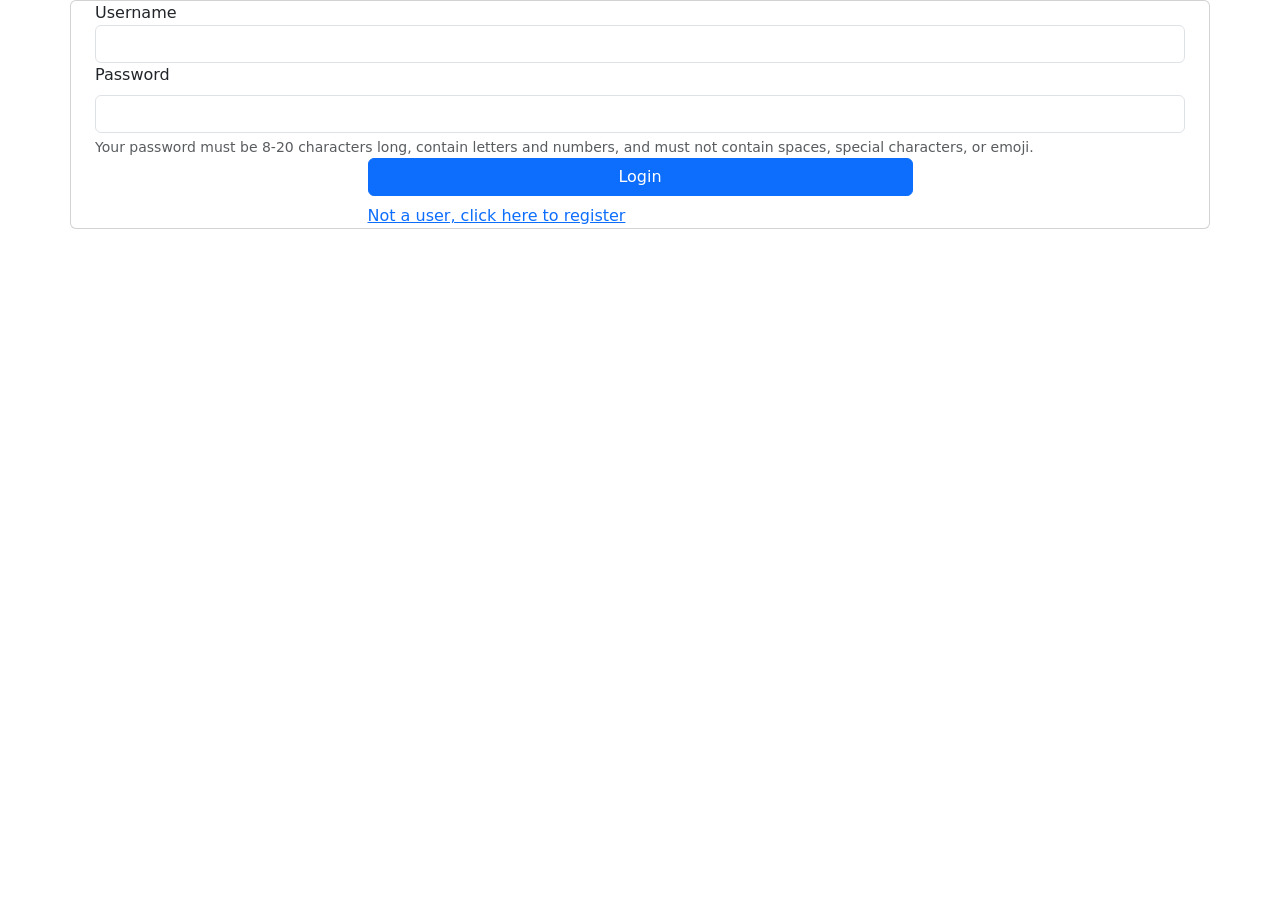
<file: index.html>
<!doctype html>
<html lang="en">
  <head>
    <meta charset="utf-8">
    <meta name="viewport" content="width=device-width, initial-scale=1">
    <title>Bootstrap demo</title>
    <link href="https://cdn.jsdelivr.net/npm/bootstrap@5.3.0/dist/css/bootstrap.min.css" rel="stylesheet" integrity="sha384-9ndCyUaIbzAi2FUVXJi0CjmCapSmO7SnpJef0486qhLnuZ2cdeRhO02iuK6FUUVM" crossorigin="anonymous">
  </head>
  <body>
    
    <div class="card container">
        <div class="container-fluid">
          <label for = "Username" class="Username", name = "username">Username</label>
          <input type= "text" id="Username" class="form-control">
        </div>
      
        <div class = "container-fluid mx-auto">
      
        <label for ="inputPassword4" class = "form-label", name = "password">Password</label>
        <input type="password" id="inputPassword4" class="form-control" aria-labelledby="passwordHelpBlock">
        <div id="passwordHelpBlock" class="form-text">
        Your password must be 8-20 characters long, contain letters and numbers, and must not contain spaces, special characters, or emoji.
      </div>
      
        <div class="d-grid gap-2 col-6 mx-auto ">
          <button class="btn btn-primary" type="submit">Login</button>
      
        <div class="justify-left">
        <a href="signup.html">Not a user, click here to register</a>
        </div>
        </div>
        </div>
      
    <script src="https://cdn.jsdelivr.net/npm/bootstrap@5.3.0/dist/js/bootstrap.bundle.min.js" integrity="sha384-geWF76RCwLtnZ8qwWowPQNguL3RmwHVBC9FhGdlKrxdiJJigb/j/68SIy3Te4Bkz" crossorigin="anonymous"></script>
  </body>
</html>
</file>
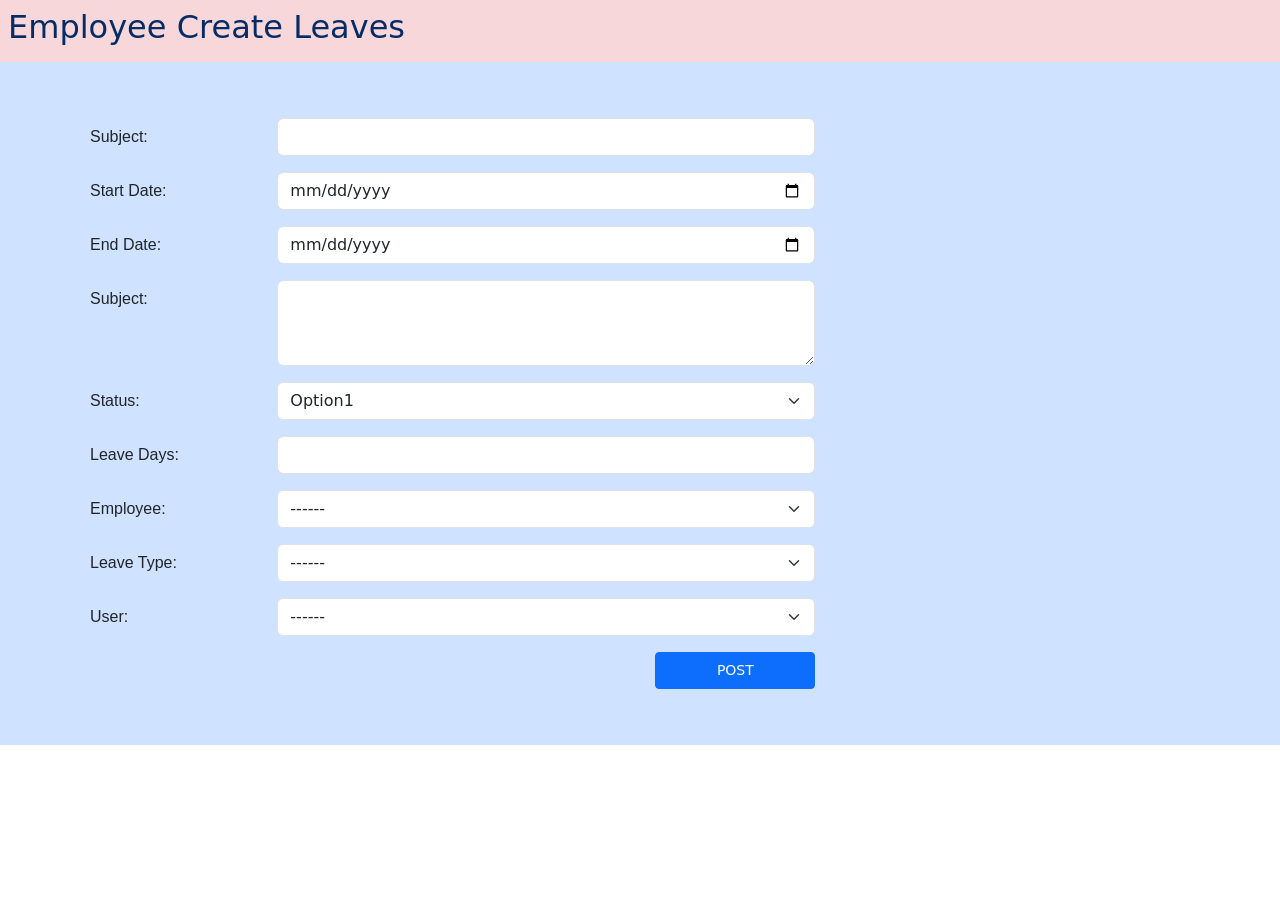
<file: createleaves.html>
<!DOCTYPE html>
<html lang="en">

<head>
    <meta charset="utf-8">
    <meta name="viewport" content="width=device-width, initial-scale=1">
    <title>Employee Leave</title>
    <link href="https://cdn.jsdelivr.net/npm/bootstrap@5.3.0/dist/css/bootstrap.min.css" rel="stylesheet"
        integrity="sha384-9ndCyUaIbzAi2FUVXJi0CjmCapSmO7SnpJef0486qhLnuZ2cdeRhO02iuK6FUUVM" crossorigin="anonymous">
    <style>
        .font {
            font-family: 'Segoe UI', Tahoma, Geneva, Verdana, sans-serif;
            font-weight: 530;
        }

        button {
            height: 2.3rem;
            width: 10rem;
            /* margin-left: 50%; */
        }

        .backg {
            background: 100%;
        }

        .height {

            height: 100%;
        }
    </style>

</head>

<body>
    <script src="https://cdn.jsdelivr.net/npm/bootstrap@5.3.0/dist/js/bootstrap.bundle.min.js"
        integrity="sha384-geWF76RCwLtnZ8qwWowPQNguL3RmwHVBC9FhGdlKrxdiJJigb/j/68SIy3Te4Bkz"
        crossorigin="anonymous"></script>
</body>
<div class="p-2 text-primary-emphasis bg-danger-subtle border-danger-subtle w-auto ">
    <h2>Employee Create Leaves</h2>
</div>
<div class=" bg-primary-subtle border-primary-subtle vh-200 ">

    <div class="container py-5 h-100">
        <div class="p-2 row  ">
            <div class="col-md-2">
                <label class="col-form-label font">Subject: </label>
            </div>
            <div class="col-md-6">
                <input type="text" id="name" class=" form-control" required>
            </div>

        </div>

        <div class="p-2 row">
            <div class="col-md-2">
                <label class="col-form-label font ">Start Date: </label>
            </div>
            <div class="col-md-6">
                <input type="date" class="form-control">
            </div>
        </div>

        <div class="p-2 row">
            <div class="col-md-2">
                <label class="col-form-label font ">End Date: </label>
            </div>
            <div class="col-md-6">
                <input type="date" class="form-control">
            </div>
        </div>

        <div class="p-2 row  ">
            <div class="col-md-2">
                <label class="col-form-label font">Subject: </label>
            </div>
            <div class="col-md-6">
                <textarea class="form-control" id="textarea" rows="3"></textarea>
            </div>

        </div>

        <div class="p-2 row  ">
            <label class="col-md-2 col-form-label font">Status: </label>
            <div class="col-md-6">
                <select id="select" name="select" class="form-select" required>
                    <option value="Option1">Option1</option>
                    <option value="Option2">Option2</option>
                    <option value="Option3">Option3</option>
                </select>
            </div>
        </div>

        <div class="p-2 row  ">
            <div class="col-md-2">
                <label class="col-form-label font">Leave Days: </label>
            </div>
            <div class="col-md-6">
                <input type="text" id="name" class=" form-control" required>
            </div>

        </div>

        <div class="p-2 row  ">
            <label class="col-md-2 col-form-label font">Employee: </label>
            <div class="col-md-6">
                <select id="select" name="select" class="form-select" required>
                    <option value="------">------</option>
                    <option value="Option1">Option1</option>
                    <option value="Option2">Option2</option>
                    <option value="Option3">Option3</option>
                </select>
            </div>
        </div>

        <div class="p-2 row  ">
            <label class="col-md-2 col-form-label font">Leave Type: </label>
            <div class="col-md-6">
                <select id="select" name="select" class="form-select" required>
                    <option value="------">------</option>
                    <option value="Option1">Option1</option>
                    <option value="Option2">Option2</option>
                    <option value="Option3">Option3</option>
                </select>
            </div>
        </div>

        <div class="p-2 row  ">
            <label class="col-md-2 col-form-label font">User: </label>
            <div class="col-md-6">
                <select id="select" name="select" class="form-select" required>
                    <option value="------">------</option>
                    <option value="Option1">Option1</option>
                    <option value="Option2">Option2</option>
                    <option value="Option3">Option3</option>
                </select>
            </div>
        </div>
        <div class="p-2 row ">
            <div class="col-md-8 text-end">
            <button type="submit" class="btn btn-primary btn-sm">POST</button>
        </div>
        </div>
    </div>

</html>
</file>
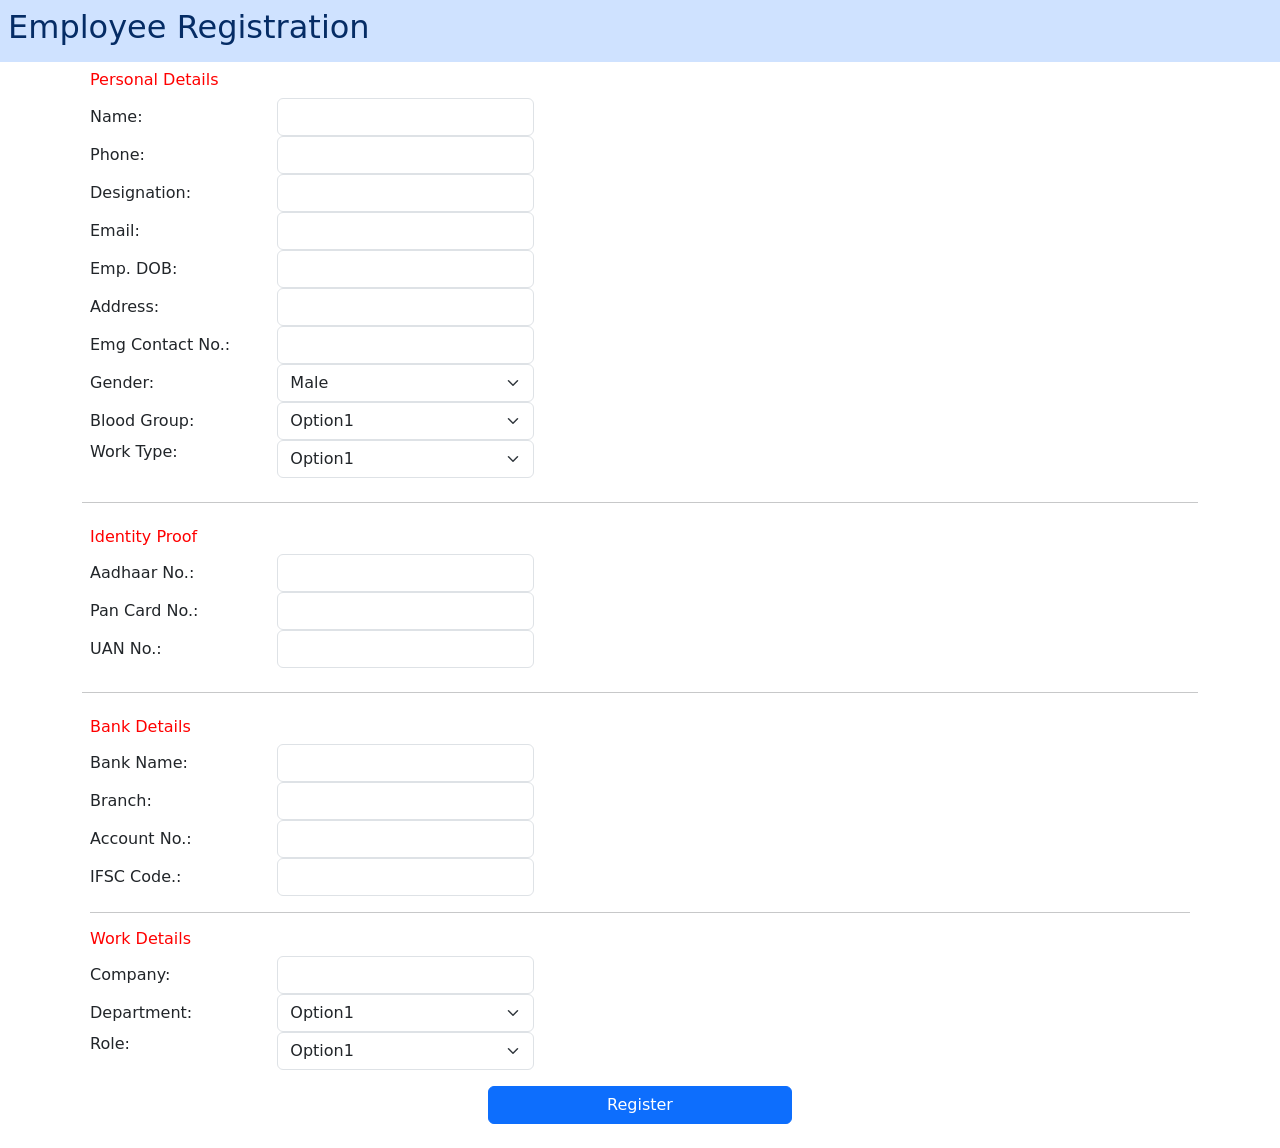
<file: employee.html>
<html>
<!doctype html>
<html lang="en">

<head>
  <meta charset="utf-8">
  <meta name="viewport" content="width=device-width, initial-scale=1">
  <title>Employee Registration</title>
  <link href="https://cdn.jsdelivr.net/npm/bootstrap@5.3.0/dist/css/bootstrap.min.css" rel="stylesheet"
    integrity="sha384-9ndCyUaIbzAi2FUVXJi0CjmCapSmO7SnpJef0486qhLnuZ2cdeRhO02iuK6FUUVM" crossorigin="anonymous">
  <style>
    .sub-heading {
      color: red;
    }
  </style>
</head>

<body>
  <script src="https://cdn.jsdelivr.net/npm/bootstrap@5.3.0/dist/js/bootstrap.bundle.min.js"
    integrity="sha384-geWF76RCwLtnZ8qwWowPQNguL3RmwHVBC9FhGdlKrxdiJJigb/j/68SIy3Te4Bkz"
    crossorigin="anonymous"></script>
</body>

</html>
<form name="tForm" role="form" data-ng-init="resp()">

  <head>
    <div class="p-2 text-primary-emphasis bg-primary-subtle border-primary-subtle w-auto ">
      <h2>Employee Registration</h2>
    </div>
    <div class="container">
      <div class="p-2">

        <h6 class="sub-heading">Personal Details</h6>
        <div>
          <div class="row  ">
            <div class="col-md-2">
              <label class="col-form-label">Name: </label>
            </div>
            <div class="col-md-3">
              <input type="text" id="name" class=" form-control" required>
            </div>

          </div>
        </div>
        <div>
          <div class="row ">
            <div class="col-md-2">
              <label class="col-form-label">Phone: </label>
            </div>
            <div class="col-md-3">
              <input type="number" id="" class="col-md-6 form-control" required>
            </div>
          </div>
        </div>
        <div class="row  ">
          <label class="col-md-2 col-form-label">Designation:</label>
          <div class="col-md-3">
            <input type="text" class=" form-control" id="" name="" required>
          </div>
        </div>
        <div>
          <div class="row  ">
            <label class="col-md-2 col-form-label">Email:</label>
            <div class="col-md-3">
              <input type="text" class="form-control" id="" name="" required>
            </div>
          </div>
        </div>
        <div>
          <div class="row  ">
            <label class="col-md-2 col-form-label">Emp. DOB:</label>
            <div class="col-md-3">
              <input type="text" class="form-control" id="" name="" required>
            </div>
          </div>
        </div>


        <div class="row  ">
          <label class="col-md-2 col-form-label">Address:</label>
          <div class="col-md-3">
            <input type="text" class="form-control" id="" name="" required>

          </div>
        </div>



        <div>
          <div class="row  ">
            <label class="col-md-2 col-form-label">Emg Contact No.:</label>
            <div class="col-md-3">
              <input type="number" class="form-control" id="" name="" required>
            </div>
          </div>
        </div>

        <div>
          <div class="row ">
            <label class="col-md-2 col-form-label">Gender: </label>
            <div class="col-md-3">
              <select id="country" name="country" class="form-select" required>
                <option value="Male">Male</option>
                <option value="Female">Female</option>
                <option value="Transgender">Transgender</option>
              </select>
            </div>

          </div>


          <div class="row  ">
            <label class="col-md-2 col-form-label">Blood Group: </label>
            <div class="col-md-3">
              <select id="select" name="select" class="form-select" required>
                <option value="Option1">Option1</option>
                <option value="Option2">Option2</option>
                <option value="Option3">Option3</option>
              </select>
            </div>
          </div>


          <div class=" row  ">
            <label class="col-md-2">Work Type: </label>
            <div class="col-md-3">
              <select id="select" , name="select" class="form-select" required>
                <option value="Option1">Option1</option>
                <option value="Option2">Option2</option>
                <option value="Option3">Option3</option>
              </select>
            </div>
          </div>


        </div>

      </div>


      <hr>

      <div class="p-2">

        <h6 class="sub-heading">Identity Proof</h6>

        <div>

          <div class="row  ">
            <label class="col-md-2 col-form-label">Aadhaar No.:</label>
            <div class="col-md-3">
              <input type="number" class="form-control" id="" name="" required>

            </div>
          </div>

        </div>


        <div>


          <div class="row  ">
            <label class="col-md-2 col-form-label">Pan Card No.:</label>
            <div class="col-md-3">
              <input type="number" class="form-control" id="" name="" required>

            </div>
          </div>


        </div>


        <div>
          <div>

            <div class="row  ">
              <label class="col-md-2 col-form-label">UAN No.:</label>
              <div class="col-md-3">
                <input type="number" class="form-control" id="" name="" required>

              </div>
            </div>

          </div>
        </div>
      </div>
      <hr>
      <div class="p-2">

        <h6 class="sub-heading">Bank Details</h6>

        <div>

          <div class="row  ">
            <label class="col-md-2 col-form-label">Bank Name:</label>
            <div class="col-md-3">
              <input type="text" class="form-control" id="" name="" required>
            </div>
          </div>

        </div>

        <div>

          <div class="row  ">
            <label class="col-md-2 col-form-label">Branch: </label>
            <div class="col-md-3">
              <input type="text" class="form-control" id="" name="" required>
            </div>
          </div>

        </div>

        <div>

          <div class="row  ">
            <label class="col-md-2 col-form-label">Account No.:</label>
            <div class="col-md-3">
              <input type="number" class="form-control" id="" name="" required>

            </div>
          </div>

        </div>

        <div>

          <div class="row  ">
            <label class="col-md-2 col-form-label">IFSC
              Code.:</label>
            <div class="col-md-3">
              <input type="number" class="form-control" id="" name="" required>

            </div>
          </div>

        </div>
        <hr>
        <h6 class="sub-heading">Work Details</h6>



        <div class="row  ">
          <label class="col-md-2 col-form-label">Company:</label>
          <div class="col-md-3">
            <input type="text" class="form-control" id="" name="" required>
          </div>
        </div>




        <div class="row">
          <label class="col-md-2 col-form-label">Department: </label>
          <div class="col-md-3">
            <select id="select" class="form-select" name="select">
              <option value="Option1">Option1</option>
              <option value="Option2">Option2</option>
              <option value="Option3">Option3</option>
            </select>
          </div>

        </div>

        <div class=" row   ">
          <label class="col-md-2">Role: </label>
          <div class="col-md-3">
            <select id="select" name="select" class="form-select">
              <option value="Option1">Option1</option>
              <option value="Option2">Option2</option>
              <option value="Option3">Option3</option>
            </select>
          </div>
        </div>
      </div>
    </div>

    <div class="p-2 col-md-3 container">
      <button class="btn btn-primary container-fluid" type="submit">Register</button>

    </div>

</form>
</head>
</html>
</file>
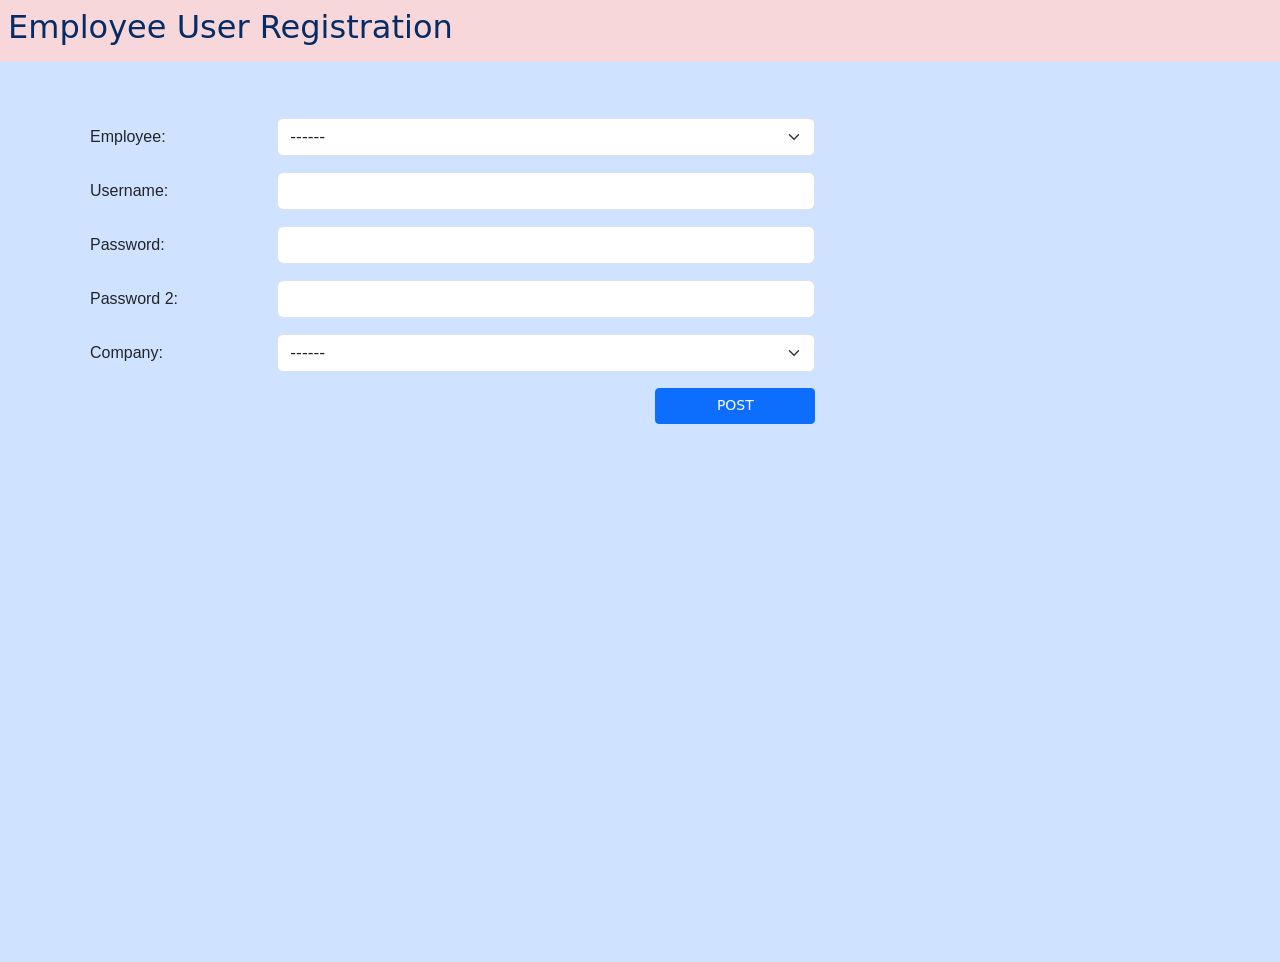
<file: empuserreg.html>
<!DOCTYPE html>
<html lang="en">

<head>
    <meta charset="utf-8">
    <meta name="viewport" content="width=device-width, initial-scale=1">
    <title>Employee User Regisration</title>
    <link href="https://cdn.jsdelivr.net/npm/bootstrap@5.3.0/dist/css/bootstrap.min.css" rel="stylesheet"
        integrity="sha384-9ndCyUaIbzAi2FUVXJi0CjmCapSmO7SnpJef0486qhLnuZ2cdeRhO02iuK6FUUVM" crossorigin="anonymous">
    <style>
        .font {
            font-family: 'Segoe UI', Tahoma, Geneva, Verdana, sans-serif;
            font-weight: 530;
        }

        button {    
            width: 10rem;
            height: 2.2rem;

        }

        .backg {
            background: 100%;
        }

        .height {

            height: 100%;
        }
    </style>

</head>

<body>
    <script src="https://cdn.jsdelivr.net/npm/bootstrap@5.3.0/dist/js/bootstrap.bundle.min.js"
        integrity="sha384-geWF76RCwLtnZ8qwWowPQNguL3RmwHVBC9FhGdlKrxdiJJigb/j/68SIy3Te4Bkz"
        crossorigin="anonymous"></script>
</body>
<div class="p-2 text-primary-emphasis bg-danger-subtle border-danger-subtle w-auto ">
    <h2>Employee User Registration</h2>
</div>

<div class=" bg-primary-subtle border-primary-subtle vh-100">
    <div class="container py-5 h-100">
        <div class="p-2 row  ">
            <label class="col-md-2 col-form-label font">Employee: </label>
            <div class="col-md-6">
                <select id="select" name="select" class="form-select" required>
                    <option value="------">------</option>
                    <option value="Option1">Option1</option>
                    <option value="Option2">Option2</option>
                    <option value="Option3">Option3</option>
                </select>
            </div>
        </div>

        <div class="p-2 row  ">
            <div class="col-md-2">
                <label class="col-form-label font">Username: </label>
            </div>
            <div class="col-md-6">
                <input type="text" id="name" class=" form-control" required>
            </div>

        </div>

        <div class="p-2 row  ">
            <div class="col-md-2">
                <label class="col-form-label font">Password: </label>
            </div>
            <div class="col-md-6">
                <input type="password" id="password1" class=" form-control" required>
            </div>

        </div>

        <div class="p-2 row  ">
            <div class="col-md-2">
                <label class="col-form-label font">Password 2: </label>
            </div>
            <div class="col-md-6">
                <input type="password" id="password2" class=" form-control" required>
            </div>

        </div>

        <div class="p-2 row  ">
            <label class="col-md-2 col-form-label font">Company: </label>
            <div class="col-md-6">
                <select id="select" name="select" class="form-select" required>
                    <option value="------">------</option>
                    <option value="Option1">Option1</option>
                    <option value="Option2">Option2</option>
                    <option value="Option3">Option3</option>
                </select>
            </div>
        </div>

        <div class="p-2 row ">
            <div class="col-md-8 text-end">
                <button type="submit" class="btn btn-primary btn-sm">POST</button>
            </div>
        </div>
    </div>
</div>
</html>
</file>
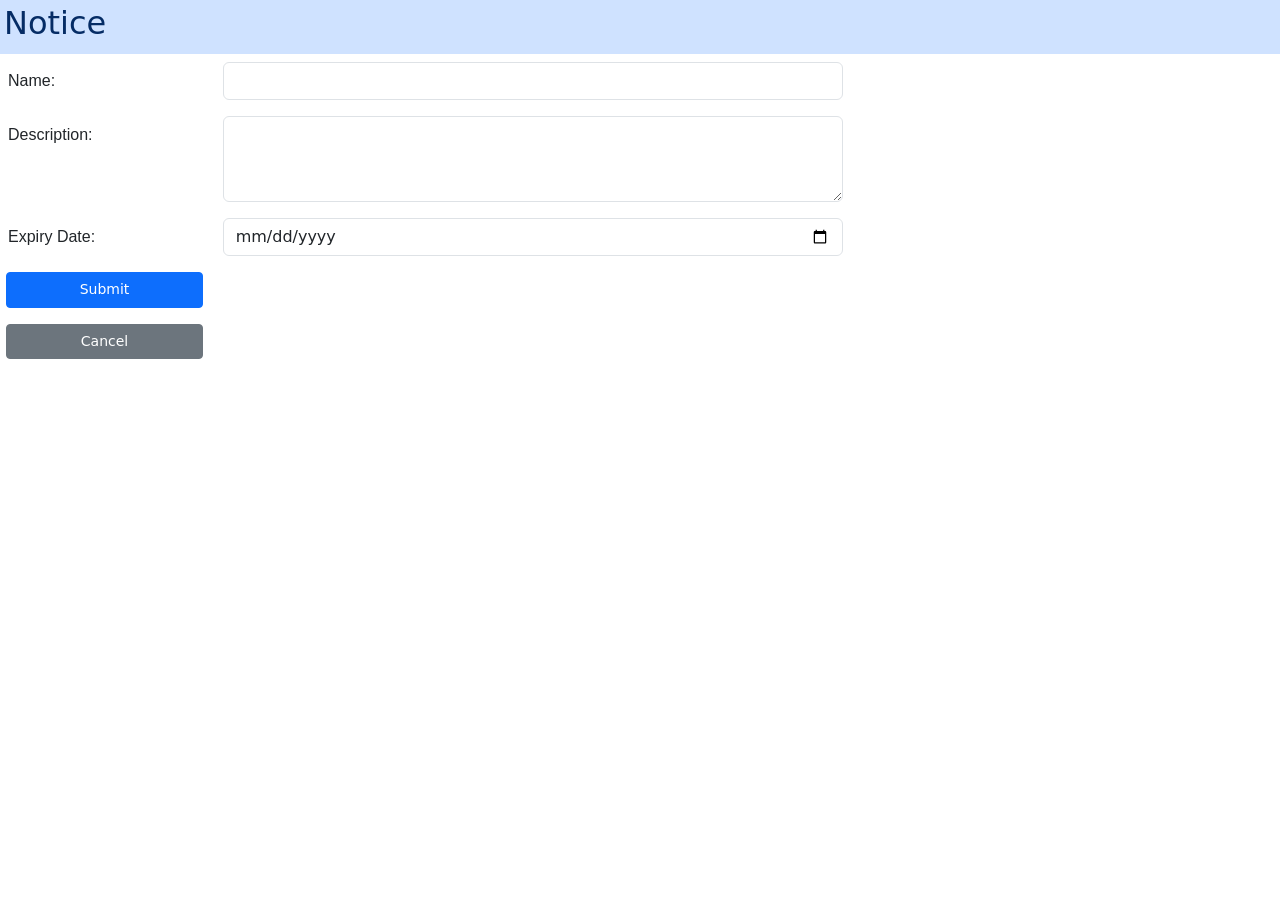
<file: notice.html>
<html>
<!doctype html>
<html lang="en">

<head>
    <meta charset="utf-8">
    <meta name="viewport" content="width=device-width, initial-scale=1">
    <title>Employee Registration</title>
    <link href="https://cdn.jsdelivr.net/npm/bootstrap@5.3.0/dist/css/bootstrap.min.css" rel="stylesheet"
        integrity="sha384-9ndCyUaIbzAi2FUVXJi0CjmCapSmO7SnpJef0486qhLnuZ2cdeRhO02iuK6FUUVM" crossorigin="anonymous">
    <style>
        .sub-heading {
            color: red;
        }

        .font {
            font-family: 'Segoe UI', Tahoma, Geneva, Verdana, sans-serif;
            font-weight: 530;
        }

        button {
            margin-left: 5%;
            width: 10rem;
            height: 2.2rem;

        }

        .backg {
            background: 100%;
        }

        .height {

            height: 100%;
        }
    </style>
</head>

<body>
    <script src="https://cdn.jsdelivr.net/npm/bootstrap@5.3.0/dist/js/bootstrap.bundle.min.js"
        integrity="sha384-geWF76RCwLtnZ8qwWowPQNguL3RmwHVBC9FhGdlKrxdiJJigb/j/68SIy3Te4Bkz"
        crossorigin="anonymous"></script>
</body>

<div class="p-1 text-primary-emphasis bg-primary-subtle border-primary-subtle w-auto ">
    <h2>Notice</h2>
</div>

<div class="p-2 row  ">
    <div class="col-md-2 font ">
        <label class="col-form-label">Name: </label>
    </div>
    <div class="col-md-6">
        <input type="text" id="name" class=" form-control" required>
    </div>

</div>

<div class="p-2 row  ">
    <div class="col-md-2">
        <label class="col-form-label font">Description: </label>
    </div>
    <div class="col-md-6">
        <textarea class="form-control" id="textarea" rows="3"></textarea>
    </div>

</div>

<div class="p-2 row">
    <div class="col-md-2">
        <label class="col-form-label font ">Expiry Date: </label>
    </div>
    <div class="col-md-6">
        <input type="date" class="form-control">
    </div>
</div>
<div class="p-2 row col-md-2 ">
<button class="btn btn-primary btn-sm" type="submit">Submit</button>
</div>
<div class="p-2 row col-md-2 ">
<button class="btn btn-secondary btn-sm" type="submit">Cancel</button>
</div>

</html>
</file>
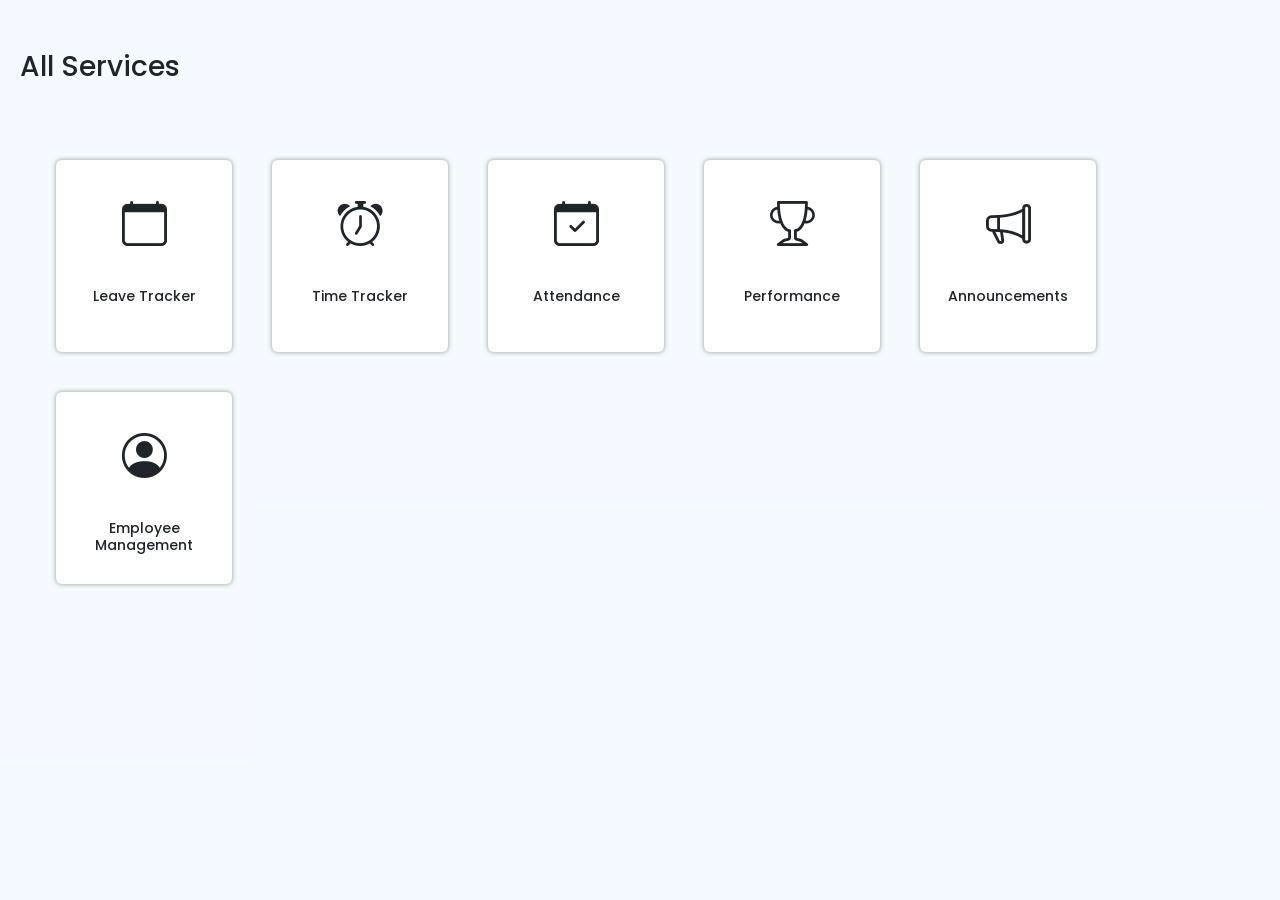
<file: hr dashboard/dashboard.html>
<!DOCTYPE html>
<html lang="en">

<head>
    <link href="https://cdn.jsdelivr.net/npm/bootstrap@5.3.0/dist/css/bootstrap.min.css" rel="stylesheet"
        integrity="sha384-9ndCyUaIbzAi2FUVXJi0CjmCapSmO7SnpJef0486qhLnuZ2cdeRhO02iuK6FUUVM" crossorigin="anonymous">
    <link rel="stylesheet" href="styles.css">
    <link rel="stylesheet" href="https://cdn.jsdelivr.net/npm/bootstrap-icons@1.10.5/font/bootstrap-icons.css">
    <link href='https://unpkg.com/boxicons@2.1.4/css/boxicons.min.css' rel='stylesheet'>
    <title>Document</title>
</head>

<body>
    <div class="color">
        <h3 class="head">All Services</h3>
        <div class="p-5 row">
            <div class="card  col-md-6">
                <div class="card-body">
                    <div class="service">
                        <i class="bi bi-calendar"></i>
                    </div>
                    <h5 class="card-title">Leave Tracker</h5>
                </div>
            </div>

            <div class="card  col-md-6">
                <div class="card-body">
                    <div class="service">
                        <i class="bi bi-alarm"></i>
                    </div>
                    <h5 class="card-title">Time Tracker</h5>
                </div>
            </div>

            <div class="card  col-md-6">
                <div class="card-body">
                    <div class="service">
                        <i class="bi bi-calendar-check"></i>
                    </div>
                    <h5 class="card-title">Attendance</h5>
                </div>
            </div>

            <div class="card  col-md-6">
                <div class="card-body">
                    <div class="service">
                        <i class="bi bi-trophy"></i>
                    </div>
                    <h5 class="card-title">Performance</h5>
                </div>
            </div>

            <div class="card  col-md-6">
                <div class="card-body">
                    <div class="service">
                        <i class="bi bi-megaphone"></i>
                    </div>
                    <h5 class="card-title">Announcements</h5>
                </div>
            </div>

            <div class="card  col-md-6">
                <div class="card-body">
                    <div class="service">
                        <i class="bi bi-person-circle"></i>
                    </div>
                    <h5 class="card-title">Employee Management</h5>
                </div>
            </div>
        </div>
    </div>
</body>

</html>
</file>
<file: hr dashboard/styles.css>
@import url('https://fonts.googleapis.com/css2?family=Poppins:wght@300;400;500;600;700&display=swap');
.head{
    padding-top: 50px;
    padding-left: 20px;
    font-family: 'Poppins', sans-serif ;
}



.service{
    justify-items: center;
    text-align: center;
    font-size: 45px;
    padding: 1rem 0.5rem;

}

.card-title{
    padding: 0.8rem 0rem 1rem 0rem;
    font-family: 'Poppins', sans-serif ;
    text-align: center;
    font-size: 14px;
}

.card{
    width: 11rem;
    height: 12rem;
    margin: 20px;
    box-shadow: 0 0 5px rgba(0, 0, 0, 0.4);
    transition: box-shadow 0.3s ease;
    border: 30px;
}

.card:hover {
    box-shadow: 0 0 15px rgba(0, 0, 0, 0.7);
 }

.color{
    background-color: rgb(181 218 255 / 15%);
    height: 100vh;
}
</file>
